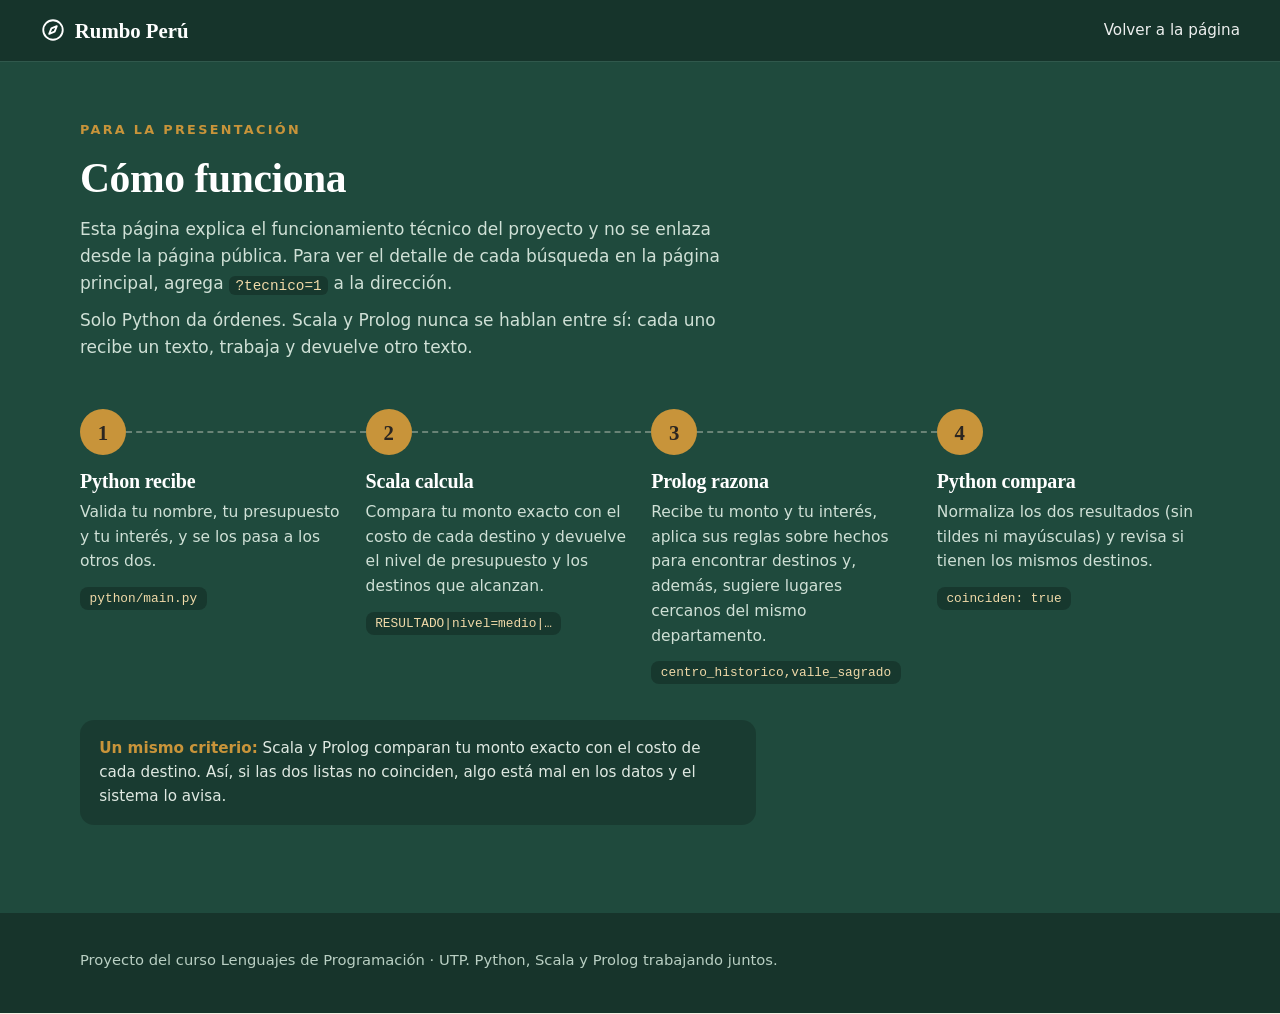
<file: web/sistema.html>
<!DOCTYPE html>
<html lang="es">
<head>
  <meta charset="utf-8">
  <meta name="viewport" content="width=device-width, initial-scale=1">
  <meta name="robots" content="noindex">
  <title>Cómo funciona el sistema · Rumbo Perú</title>
  <link rel="icon" href="data:image/svg+xml,%3Csvg xmlns=%27http://www.w3.org/2000/svg%27 viewBox=%270 0 32 32%27%3E%3Crect width=%2732%27 height=%2732%27 rx=%277%27 fill=%27%231b3d33%27/%3E%3Cpath d=%27M5 25l8-13 4 6 3-4 7 11z%27 fill=%27%23e9b44c%27/%3E%3C/svg%3E">
  <link rel="stylesheet" href="css/estilos.css">
</head>
<body>
  <header class="barra">
    <a class="marca" href="index.html" aria-label="Volver a Rumbo Perú">
      <svg viewBox="0 0 24 24" width="26" height="26" fill="none" stroke="currentColor" stroke-width="1.7" stroke-linecap="round" stroke-linejoin="round" aria-hidden="true"><circle cx="12" cy="12" r="9"/><path d="M15.5 8.5 13.5 13.5 8.5 15.5 10.5 10.5z"/></svg>
      <span>Rumbo Perú</span>
    </a>
    <nav class="menu" aria-label="Secciones"><a href="index.html">Volver a la página</a></nav>
  </header>
  <main>
    <section class="como sistema" id="como-funciona" aria-labelledby="t-como">
      <div class="contenedor">
        <p class="sobretitulo">Para la presentación</p>
        <h2 id="t-como">Cómo funciona</h2>
        <p class="lead">Esta página explica el funcionamiento técnico del proyecto y no se enlaza desde la página pública. Para ver el detalle de cada búsqueda en la página principal, agrega <code>?tecnico=1</code> a la dirección.</p>
        <p class="lead">Solo Python da órdenes. Scala y Prolog nunca se hablan entre sí: cada uno recibe un texto, trabaja y devuelve otro texto.</p>

        <ol class="pasos">
          <li class="paso">
            <span class="paso-num">1</span>
            <h3>Python recibe</h3>
            <p>Valida tu nombre, tu presupuesto y tu interés, y se los pasa a los otros dos.</p>
            <code>python/main.py</code>
          </li>
          <li class="paso">
            <span class="paso-num">2</span>
            <h3>Scala calcula</h3>
            <p>Compara tu monto exacto con el costo de cada destino y devuelve el nivel de presupuesto y los destinos que alcanzan.</p>
            <code>RESULTADO|nivel=medio|…</code>
          </li>
          <li class="paso">
            <span class="paso-num">3</span>
            <h3>Prolog razona</h3>
            <p>Recibe tu monto y tu interés, aplica sus reglas sobre hechos para encontrar destinos y, además, sugiere lugares cercanos del mismo departamento.</p>
            <code>centro_historico,valle_sagrado</code>
          </li>
          <li class="paso paso-final">
            <span class="paso-num">4</span>
            <h3>Python compara</h3>
            <p>Normaliza los dos resultados (sin tildes ni mayúsculas) y revisa si tienen los mismos destinos.</p>
            <code>coinciden: true</code>
          </li>
        </ol>

        <p class="nota-limite"><strong>Un mismo criterio:</strong> Scala y Prolog comparan tu monto exacto con el costo de cada destino. Así, si las dos listas no coinciden, algo está mal en los datos y el sistema lo avisa.</p>
      </div>
    </section>
  </main>
  <footer class="pie">
    <div class="contenedor">
      <p>Proyecto del curso Lenguajes de Programación · UTP. Python, Scala y Prolog trabajando juntos.</p>
    </div>
  </footer>
</body>
</html>
</file>
<file: web/css/estilos.css>
/* ============================================================
   Rumbo Perú · estilos
   Idea: cuaderno de viaje. Crema, terracota, verde andino y dorado.
   ============================================================ */

:root {
  --crema: #f6efe3;
  --papel: #fbf8f1;
  --tinta: #2b2621;
  --tinta-suave: #5d554b;
  --terracota: #b4532e;
  --terracota-osc: #8f3f21;
  --verde: #1f4a3d;
  --verde-claro: #2f6b58;
  --dorado: #c8943a;
  --arena: #e7d9c0;
  --linea: #dccfb8;
  --ok: #2c7a52;
  --aviso: #8a5a0f;
  --error: #a3341f;

  --serif: "Iowan Old Style", "Palatino Linotype", Palatino, "Book Antiqua", Georgia, serif;
  --sans: system-ui, -apple-system, "Segoe UI", Roboto, "Helvetica Neue", Arial, sans-serif;
  --mono: ui-monospace, "Cascadia Mono", Consolas, "SFMono-Regular", Menlo, monospace;

  --radio: 18px;
  --sombra: 0 18px 40px -20px rgba(43, 38, 33, .45);
  --ancho: 1120px;
}

*, *::before, *::after { box-sizing: border-box; }
html { scroll-behavior: smooth; scroll-padding-top: 76px; }
body {
  margin: 0;
  font-family: var(--sans);
  font-size: 1.0625rem;
  line-height: 1.6;
  color: var(--tinta);
  background: var(--crema);
}
img, svg { max-width: 100%; }
h1, h2, h3 { font-family: var(--serif); font-weight: 600; line-height: 1.12; margin: 0; letter-spacing: -.01em; }
h2 { font-size: clamp(1.9rem, 4vw, 2.6rem); }
h3 { font-size: 1.25rem; }
p { margin: 0; }
a { color: inherit; }
:focus-visible { outline: 3px solid var(--dorado); outline-offset: 3px; border-radius: 6px; }

.contenedor { width: min(100% - 2.5rem, var(--ancho)); margin-inline: auto; }
.saltar { position: absolute; left: -999px; top: 0; background: var(--tinta); color: #fff; padding: .6rem 1rem; z-index: 100; }
.saltar:focus { left: .5rem; top: .5rem; }
.sin-js { padding: 1rem; text-align: center; background: var(--arena); }

.sobretitulo {
  font-size: .8rem; letter-spacing: .18em; text-transform: uppercase; font-weight: 600;
  color: var(--dorado); margin-bottom: .9rem;
}
.sobretitulo.oscuro { color: var(--terracota); }
.lead { color: var(--tinta-suave); max-width: 60ch; margin-top: .9rem; }

/* ---------- Barra ---------- */
.barra {
  position: fixed; inset: 0 0 auto 0; z-index: 50;
  display: flex; align-items: center; justify-content: space-between;
  padding: .85rem clamp(1rem, 4vw, 2.5rem);
  color: #fff;
  background: rgba(23, 52, 43, .94);
  -webkit-backdrop-filter: blur(8px); backdrop-filter: blur(8px);
  box-shadow: 0 1px 0 rgba(255, 255, 255, .08);
}
.marca { display: inline-flex; align-items: center; gap: .55rem; text-decoration: none; font-family: var(--serif); font-size: 1.3rem; font-weight: 600; }
.menu { display: flex; gap: 1.4rem; font-size: .95rem; }
.menu a { text-decoration: none; opacity: .92; padding: .25rem 0; border-bottom: 1px solid transparent; }
.menu a:hover { border-bottom-color: var(--dorado); opacity: 1; }

/* ---------- Hero ---------- */
.hero {
  position: relative; isolation: isolate;
  min-height: 92vh; min-height: 92svh;
  display: grid; align-items: center;
  padding: 7rem clamp(1.25rem, 6vw, 5rem) 9rem;
  color: #fff;
  background: url("../img/fondo-hero.svg") 70% center / cover no-repeat, #1b3d33;
}
.hero::before {            /* velo para que el texto se lea sobre la foto */
  content: ""; position: absolute; inset: 0; z-index: -1;
  background: linear-gradient(100deg, rgba(14, 30, 25, .78) 0%, rgba(14, 30, 25, .35) 60%, rgba(14, 30, 25, .1) 100%);
}
.hero-contenido { max-width: 40rem; margin-left: max(0px, calc((100% - var(--ancho)) / 2)); }
.hero h1 { font-size: clamp(2.5rem, 7vw, 4.6rem); }
.hero h1 em { font-style: italic; color: var(--dorado); }
.hero-texto { margin: 1.4rem 0 2rem; font-size: 1.15rem; color: rgba(255, 255, 255, .9); max-width: 34rem; }
.hero-montes { position: absolute; left: 0; right: 0; bottom: -1px; width: 100%; height: clamp(90px, 14vw, 190px); fill: var(--crema); z-index: -1; }

.boton {
  display: inline-flex; align-items: center; justify-content: center; gap: .5rem;
  font: inherit; font-weight: 600; text-decoration: none; cursor: pointer;
  padding: .9rem 1.7rem; border-radius: 999px; border: 2px solid transparent;
  transition: transform .18s ease, background-color .18s ease, box-shadow .18s ease;
}
.boton:hover { transform: translateY(-2px); }
.boton:active { transform: translateY(0); }
.boton-claro { background: var(--crema); color: var(--verde); }
.boton-claro:hover { background: #fff; }
.boton-principal { width: 100%; background: var(--terracota); color: #fff; font-size: 1.1rem; padding: 1.05rem 1.5rem; box-shadow: 0 10px 22px -10px var(--terracota-osc); }
.boton-principal:hover { background: var(--terracota-osc); }
.boton-principal:disabled { opacity: .65; cursor: progress; transform: none; }
.boton-borde { background: transparent; border-color: var(--verde); color: var(--verde); }
.boton-borde:hover { background: var(--verde); color: #fff; }

/* ---------- Buscador ---------- */
.buscador { position: relative; z-index: 2; margin-top: -6.5rem; padding: 0 1.25rem; }
.tarjeta-form {
  max-width: 640px; margin-inline: auto;
  background: var(--papel); border: 1px solid var(--linea); border-radius: 26px;
  padding: clamp(1.4rem, 4vw, 2.4rem); box-shadow: var(--sombra);
}
.tarjeta-form h2 { font-size: 1.9rem; }
.ayuda-general { color: var(--tinta-suave); margin: .4rem 0 1.6rem; font-size: .95rem; }

.campo { margin: 0 0 1.6rem; padding: 0; border: 0; min-width: 0; }
.campo label, .campo legend { display: block; font-weight: 600; margin-bottom: .55rem; padding: 0; }
.campo input[type="text"] {
  width: 100%; font: inherit; padding: .85rem 1rem; border-radius: 12px;
  border: 1.5px solid var(--linea); background: #fff; color: var(--tinta);
}
.campo input[type="text"]:focus-visible { border-color: var(--verde); outline-offset: 2px; }
.campo input[aria-invalid="true"] { border-color: var(--error); }
.error-campo { color: var(--error); font-size: .9rem; min-height: 0; margin-top: .4rem; }
.error-campo:empty { display: none; }

.fila-presupuesto { display: flex; align-items: baseline; justify-content: space-between; gap: 1rem; }
.fila-presupuesto label { margin-bottom: .2rem; }
.monto { font-family: var(--serif); font-size: 2.1rem; font-weight: 600; color: var(--terracota); font-variant-numeric: tabular-nums; }

/* deslizador: la pista se pinta en tres tramos (bajo / medio / alto) */
#presupuesto {
  --p1: 16.67%; --p2: 58.33%;
  -webkit-appearance: none; appearance: none;
  width: 100%; height: 10px; margin: .8rem 0 .4rem; border-radius: 999px; cursor: pointer;
  background: linear-gradient(to right,
    #7aa88f 0 var(--p1), #d9a15b var(--p1) var(--p2), #b4532e var(--p2) 100%);
}
#presupuesto::-webkit-slider-thumb {
  -webkit-appearance: none; appearance: none; width: 28px; height: 28px; border-radius: 50%;
  background: var(--papel); border: 4px solid var(--verde); box-shadow: 0 3px 8px rgba(0, 0, 0, .3);
  transition: transform .15s ease;
}
#presupuesto::-moz-range-thumb {
  width: 20px; height: 20px; border-radius: 50%; background: var(--papel); border: 4px solid var(--verde);
  box-shadow: 0 3px 8px rgba(0, 0, 0, .3);
}
#presupuesto::-moz-range-track { background: transparent; }
#presupuesto:active::-webkit-slider-thumb { transform: scale(1.12); }
.escala { position: relative; height: 1.2rem; font-size: .8rem; color: var(--tinta-suave); display: flex; justify-content: space-between; }
.niveles { position: relative; height: 1.3rem; margin-top: .1rem; }
.niveles span { position: absolute; left: var(--x); transform: translateX(-50%); font-size: .78rem; font-weight: 600; white-space: nowrap; }
.n-bajo { color: #4b7d63; }
.n-medio { color: #a8702e; }
.n-alto { color: var(--terracota); }
.nivel-texto { margin-top: .6rem; color: var(--tinta-suave); font-size: .95rem; }
.nivel-texto strong { color: var(--tinta); }

/* intereses */
.chips { display: grid; grid-template-columns: repeat(5, 1fr); gap: .6rem; }
.chip { position: relative; }
.chip input { position: absolute; opacity: 0; inset: 0; width: 100%; height: 100%; margin: 0; cursor: pointer; }
.chip label {
  display: flex; flex-direction: column; align-items: center; gap: .35rem; text-align: center;
  padding: .95rem .3rem; margin: 0; border-radius: 14px; font-weight: 600; font-size: .9rem;
  border: 1.5px solid var(--linea); background: #fff; color: var(--tinta-suave);
  transition: all .18s ease; pointer-events: none;
}
.chip svg { width: 30px; height: 30px; }
.chip:hover label { border-color: var(--verde-claro); color: var(--verde); }
.chip input:checked + label { background: var(--verde); border-color: var(--verde); color: #fff; transform: translateY(-2px); box-shadow: 0 10px 18px -12px var(--verde); }
.chip input:focus-visible + label { outline: 3px solid var(--dorado); outline-offset: 3px; }

/* ---------- Resultados ---------- */
.resultados { padding: 4.5rem 0 1rem; scroll-margin-top: 60px; }
.resultados:focus { outline: none; }
.res-saludo { font-size: clamp(1.7rem, 4vw, 2.4rem); }
.res-saludo em { color: var(--terracota); font-style: italic; }
.res-detalle { color: var(--tinta-suave); margin-top: .6rem; }

.verifica {
  display: flex; flex-wrap: wrap; align-items: center; gap: 1.2rem 2rem;
  margin: 1.8rem 0 2rem; padding: 1.2rem 1.4rem; border-radius: var(--radio);
  background: var(--papel); border: 1.5px solid var(--linea);
}
.verifica.ok { border-color: #a9d3bb; background: #f1f8f3; }
.verifica.aviso { border-color: #e3c58e; background: #fcf6e9; }
.sello { display: flex; align-items: center; gap: .8rem; font-weight: 700; flex: 1 1 260px; }
.sello-icono { flex: 0 0 auto; width: 46px; height: 46px; border-radius: 50%; display: grid; place-items: center; color: #fff; }
.ok .sello-icono { background: var(--ok); animation: sello .5s cubic-bezier(.2, 1.4, .4, 1); }
.aviso .sello-icono { background: var(--aviso); }
.sello small { display: block; font-weight: 400; color: var(--tinta-suave); font-size: .9rem; }
.listas { display: flex; gap: 1.6rem; flex: 1 1 280px; font-size: .92rem; }
.listas div { min-width: 0; }
.listas dt { font-size: .75rem; text-transform: uppercase; letter-spacing: .1em; color: var(--tinta-suave); font-weight: 600; }
.listas dd { margin: .15rem 0 0; font-family: var(--mono); font-size: .88rem; overflow-wrap: anywhere; }
.nota-aviso { flex-basis: 100%; font-size: .92rem; color: var(--aviso); }

.sin-resultados {
  text-align: center; padding: 2.5rem 1.5rem; border: 2px dashed var(--linea); border-radius: var(--radio);
  color: var(--tinta-suave);
}
.sin-resultados h3 { color: var(--tinta); margin-bottom: .4rem; }

/* cargando */
.cargando { text-align: center; padding: 2rem 0 1rem; }
.cargando h2 { font-size: 1.7rem; }
.cargando p { color: var(--tinta-suave); max-width: 46ch; margin: .6rem auto 0; }
.ruta { display: flex; justify-content: center; align-items: center; gap: .6rem; margin: 1.6rem 0 1.2rem; font-weight: 600; flex-wrap: wrap; }
.ruta span { padding: .45rem 1rem; border-radius: 999px; background: var(--arena); color: var(--tinta-suave); animation: pulso 2.4s infinite; }
.ruta span:nth-child(3) { animation-delay: .8s; }
.ruta span:nth-child(5) { animation-delay: 1.6s; }
.ruta i { color: var(--dorado); font-style: normal; }
.barra-carga { width: min(320px, 80%); height: 5px; margin: 0 auto; border-radius: 99px; background: var(--arena); overflow: hidden; }
.barra-carga::after { content: ""; display: block; width: 40%; height: 100%; background: var(--terracota); border-radius: 99px; animation: viaja 1.3s ease-in-out infinite; }

/* error */
.caja-error { max-width: 640px; margin: 0 auto; padding: 1.6rem; border-radius: var(--radio); border: 1.5px solid #e3b4a8; background: #fdf0ec; }
.caja-error h3 { color: var(--error); margin-bottom: .4rem; }
.caja-error pre { margin: .9rem 0 0; padding: .7rem .9rem; background: #fff; border: 1px solid #ecc9c0; border-radius: 10px; font: .82rem/1.4 var(--mono); white-space: pre-wrap; overflow-wrap: anywhere; max-height: 9rem; overflow: auto; }
.caja-error .boton { margin-top: 1.1rem; }

/* ---------- Tarjetas de destino ---------- */
.rejilla { display: grid; grid-template-columns: repeat(auto-fill, minmax(250px, 1fr)); gap: 1.4rem; margin-top: 1.4rem; }
.destino {
  display: flex; flex-direction: column; overflow: hidden;
  background: var(--papel); border: 1px solid var(--linea); border-radius: var(--radio);
  box-shadow: 0 8px 20px -16px rgba(43, 38, 33, .6);
  transition: transform .22s ease, box-shadow .22s ease;
  animation: entra .5s ease both; animation-delay: calc(var(--i, 0) * 70ms);
}
.destino:hover { transform: translateY(-4px); box-shadow: var(--sombra); }
.foto {
  position: relative; aspect-ratio: 4 / 3; display: grid; place-items: center; color: rgba(255, 255, 255, .85);
  background-image: var(--img, none), linear-gradient(145deg, var(--g1), var(--g2));
  background-size: cover; background-position: center;
}
.foto .ico { width: 64px; height: 64px; opacity: .85; }
.foto.con-foto .ico { display: none; }
.etiqueta-tipo {
  position: absolute; left: .8rem; top: .8rem; display: inline-flex; align-items: center; gap: .35rem;
  padding: .25rem .7rem .25rem .55rem; border-radius: 999px; font-size: .8rem; font-weight: 600;
  background: rgba(251, 248, 241, .94); color: var(--tinta);
}
.etiqueta-tipo svg { width: 16px; height: 16px; color: var(--terracota); }
.destino-cuerpo { padding: 1rem 1.15rem 1.2rem; display: flex; flex-direction: column; gap: .5rem; flex: 1; }
.destino h3 { font-size: 1.35rem; }
.destino .depto { margin-top: -.3rem; font-size: .82rem; font-weight: 600; letter-spacing: .08em; text-transform: uppercase; color: var(--tinta-suave); }
.destino-pie { display: flex; align-items: flex-end; justify-content: space-between; gap: .5rem; margin-top: auto; }
.costo { font-family: var(--serif); font-size: 1.5rem; font-weight: 600; color: var(--terracota); }
.costo small { display: block; margin-top: .1rem; font-family: var(--sans); font-size: .8rem; font-weight: 400; line-height: 1.2; color: var(--tinta-suave); }
.pildora { font-size: .75rem; font-weight: 700; text-transform: uppercase; letter-spacing: .08em; padding: .2rem .6rem; border-radius: 999px; }
.pildora-bajo { background: #e1efe6; color: #2f6b4a; }
.pildora-medio { background: #f6e6cc; color: #8f5a14; }
.pildora-alto { background: #f3d9cf; color: #8f3f21; }
.cerca { font-size: .88rem; line-height: 1.4; color: var(--tinta-suave); }
.cerca strong { color: var(--verde); }
.cerca-enlace {
  font: inherit; font-weight: 600; color: var(--terracota-osc); background: none; border: 0; padding: 0 .1rem; margin: 0;
  text-decoration: underline; text-underline-offset: 3px; cursor: pointer;
}
.cerca-enlace:hover { color: var(--terracota); }
.cerca-enlace:focus-visible { outline: 3px solid var(--dorado); outline-offset: 2px; border-radius: 4px; }
.cerca-enlace:not(:last-child)::after { content: ","; text-decoration: none; display: inline-block; margin-right: .2rem; color: var(--tinta-suave); }
.ficha { width: min(440px, calc(100vw - 2rem)); padding: 0; border: 0; border-radius: var(--radio); background: var(--papel); color: var(--tinta); overflow: hidden; box-shadow: var(--sombra); }
.ficha::backdrop { background: rgba(20, 30, 26, .6); }
.ficha .foto { aspect-ratio: 16 / 10; }
.ficha-datos { padding: 1.1rem 1.3rem 1.4rem; display: flex; flex-direction: column; gap: .5rem; }
.ficha-datos h3 { font-size: 1.6rem; }
.ficha-datos .depto { margin-top: -.3rem; font-size: .82rem; font-weight: 600; letter-spacing: .08em; text-transform: uppercase; color: var(--tinta-suave); }
.ficha-alcanza { font-size: .92rem; color: var(--ok); font-weight: 600; }
.ficha-cerrar {
  position: absolute; top: .6rem; right: .6rem; z-index: 2; width: 2.3rem; height: 2.3rem; border: 0; border-radius: 50%;
  background: rgba(251, 248, 241, .94); color: var(--tinta); font-size: 1.5rem; line-height: 1; cursor: pointer;
}
.ficha-cerrar:hover { background: #fff; }
.ficha-cerrar:focus-visible { outline: 3px solid var(--dorado); outline-offset: 2px; }
.quien { display: flex; gap: .4rem; flex-wrap: wrap; }
.quien span { font-size: .75rem; font-weight: 600; padding: .15rem .55rem; border-radius: 6px; background: #e8f3ec; color: var(--ok); }
.quien span.no { background: #f6ead0; color: var(--aviso); }

[data-tipo="historia"] { --g1: #a9482a; --g2: #dcaa63; }
[data-tipo="playa"] { --g1: #1b7f86; --g2: #ecc98e; }
[data-tipo="gastronomia"] { --g1: #9c3326; --g2: #e3aa3e; }
[data-tipo="aventura"] { --g1: #33495a; --g2: #8fa57d; }
[data-tipo="naturaleza"] { --g1: #1d5a3c; --g2: #94b85a; }

/* ---------- Catálogo ---------- */
.catalogo { padding: 6rem 0 5rem; }
.filtros { display: flex; flex-wrap: wrap; gap: .6rem; margin-top: 1.8rem; }
.filtro {
  display: inline-flex; align-items: center; gap: .4rem; font: inherit; font-weight: 600; font-size: .95rem; cursor: pointer;
  padding: .5rem 1.05rem; border-radius: 999px; border: 1.5px solid var(--linea); background: var(--papel); color: var(--tinta-suave);
  transition: all .18s ease;
}
.filtro svg { width: 18px; height: 18px; }
.filtro:hover { border-color: var(--verde-claro); color: var(--verde); }
.filtro[aria-pressed="true"] { background: var(--verde); border-color: var(--verde); color: #fff; }
.conteo { margin-top: 1.2rem; color: var(--tinta-suave); font-size: .95rem; min-height: 1.5rem; }

/* ---------- Cómo funciona ---------- */
.como { padding: 5.5rem 0; background: var(--verde); color: #f3ede0; }
.como h2 { color: #fff; }
.como .lead { color: #cfe0d6; }
.pasos { list-style: none; padding: 0; margin: 3rem 0 2.2rem; display: grid; grid-template-columns: repeat(4, 1fr); gap: 1.4rem; position: relative; counter-reset: p; }
.paso { position: relative; padding-top: 3.8rem; }
.paso-num {
  position: absolute; left: 0; top: 0; width: 46px; height: 46px; border-radius: 50%; display: grid; place-items: center;
  font-family: var(--serif); font-weight: 600; font-size: 1.3rem; background: var(--dorado); color: var(--tinta); z-index: 1;
}
.paso::before {                      /* línea que une los pasos */
  content: ""; position: absolute; top: 22px; left: 46px; right: -1.4rem; border-top: 2px dashed rgba(243, 237, 224, .35);
}
.paso-final::before { display: none; }
.paso h3 { color: #fff; margin-bottom: .45rem; }
.paso p { color: #cfe0d6; font-size: .97rem; }
.paso code {
  display: inline-block; margin-top: .8rem; padding: .25rem .6rem; border-radius: 8px; font: .8rem var(--mono);
  background: rgba(0, 0, 0, .25); color: #f0d9a8; overflow-wrap: anywhere;
}
.nota-limite { padding: 1rem 1.2rem; border-radius: 14px; background: rgba(0, 0, 0, .2); color: #dfe9e2; font-size: .95rem; max-width: 70ch; }
.nota-limite strong { color: var(--dorado); }

/* ---------- Pie ---------- */
.pie { padding: 2.2rem 0 2.6rem; background: #17342b; color: #b9cfc3; font-size: .92rem; }
.pie-chico { margin-top: .3rem; opacity: .85; }
.pie a { color: #f0d9a8; }
.pie-chico { max-width: 70ch; }
.sistema { padding-top: 7.5rem; min-height: 80vh; }
.sistema .lead + .lead { margin-top: .6rem; }
.sistema .lead code { font: .9rem var(--mono); background: rgba(0, 0, 0, .25); color: #f0d9a8; padding: .1rem .4rem; border-radius: 6px; }

/* ---------- Animaciones ---------- */
@keyframes entra { from { opacity: 0; transform: translateY(14px); } to { opacity: 1; transform: none; } }
@keyframes sello { from { transform: scale(.4); } to { transform: scale(1); } }
@keyframes pulso { 0%, 100% { background: var(--arena); color: var(--tinta-suave); } 30% { background: var(--verde); color: #fff; } }
@keyframes viaja { 0% { transform: translateX(-100%); } 100% { transform: translateX(260%); } }

/* ---------- Responsive ---------- */
@media (max-width: 900px) {
  .pasos { grid-template-columns: 1fr 1fr; row-gap: 2.4rem; }
  .paso:nth-child(2)::before { display: none; }
}
@media (max-width: 640px) {
  body { font-size: 1rem; }
  .menu { gap: .9rem; font-size: .85rem; }
  .marca span { display: none; }
  .hero { padding-bottom: 8rem; }
  .buscador { margin-top: -5.5rem; padding: 0 .75rem; }
  .pasos { grid-template-columns: 1fr; }
  .paso { padding: 0 0 0 4rem; min-height: 46px; }
  .paso::before { top: 50px; bottom: -1.9rem; left: 22px; right: auto; border-top: 0; border-left: 2px dashed rgba(243, 237, 224, .35); }
  .paso:nth-child(2)::before { display: block; }
  .paso-final::before { display: none; }
  .listas { flex-direction: column; gap: .6rem; }
  .chips { grid-template-columns: 1fr 1fr; }
  .chip:last-child { grid-column: 1 / -1; }
  .catalogo, .como { padding-block: 4rem; }
}

@media (prefers-reduced-motion: reduce) {
  html { scroll-behavior: auto; }
  *, *::before, *::after { animation: none !important; transition: none !important; }
}
</file>
